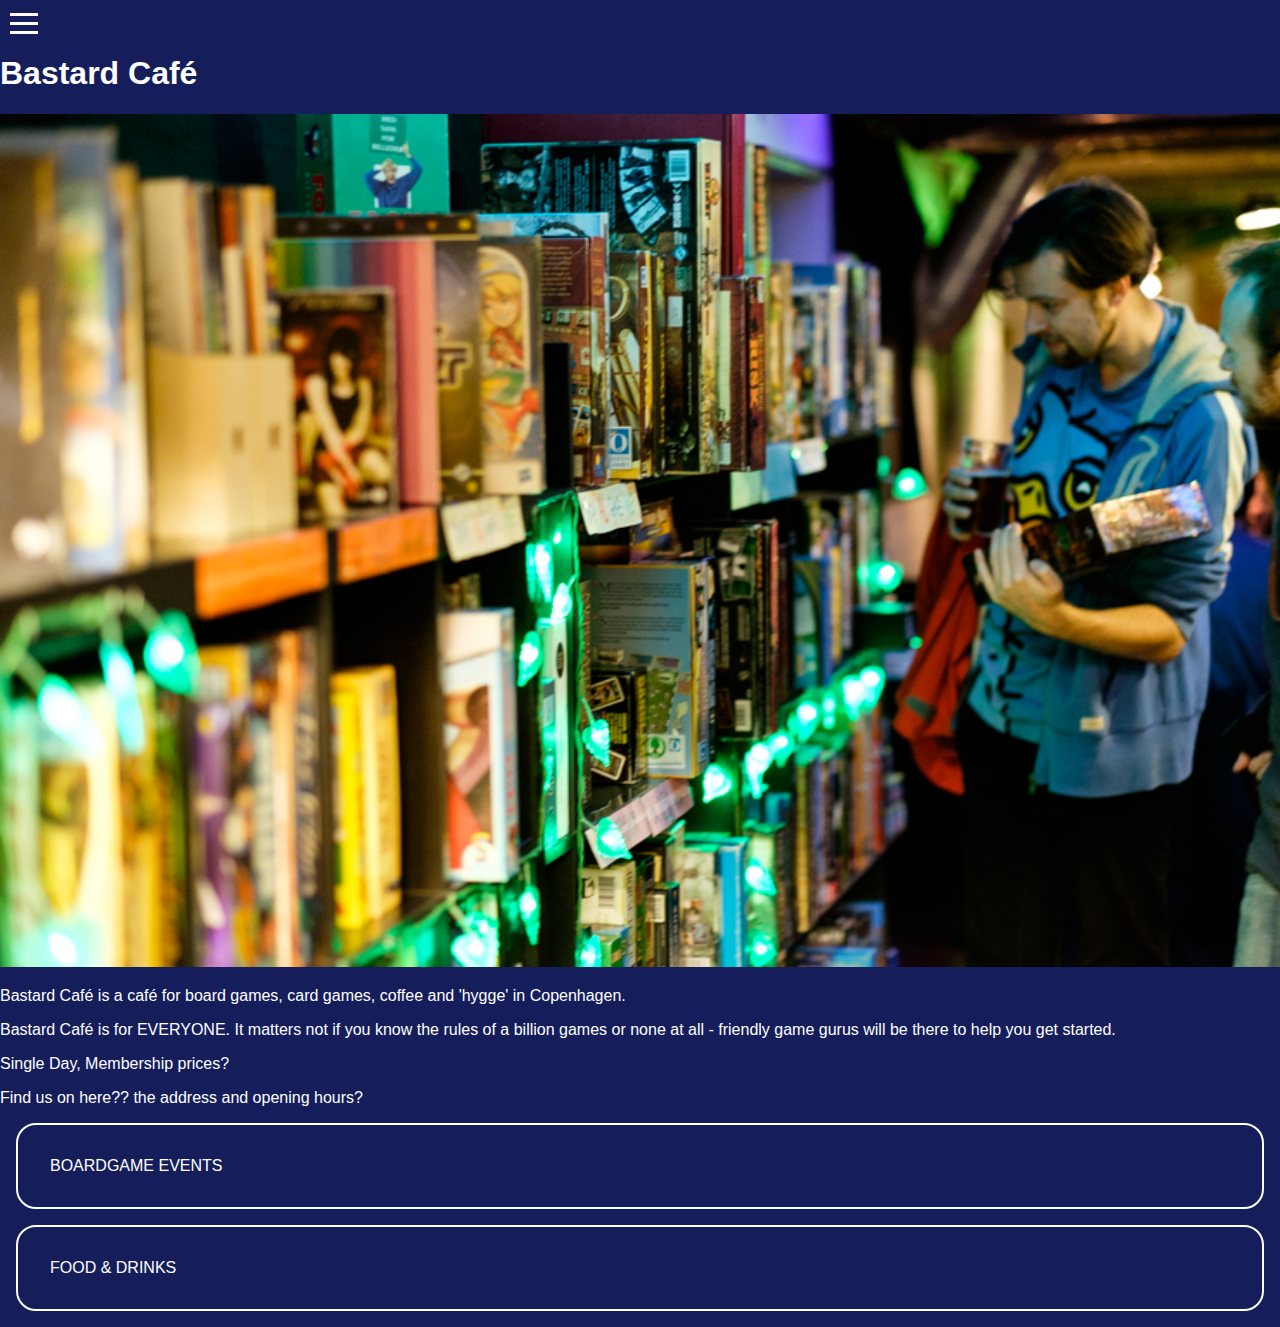
<file: index.html>
<!DOCTYPE html>
<html lang="">
<head>
    <meta charset="utf-8">
    <meta name="viewport" content="width=device-width, initial-scale=1.0">
    <title></title>
    <link rel="stylesheet" href="style.css" type="text/css">
</head>

<body>

    <!-- NAV???, TITLE AT TOP -->

    <nav id="myNav" class="overlay">

        <a href="javascript:void(0)" class="closebtn" onclick="closeNav()">close;

        </a>

        <div class="overlay-content">
            <ul>
                <li><a href="index.html">Bastard Café</a></li>
                <li><a href="games.html">Boardgame Events</a></li>
                <li><a href="fooddrink.html">Food &amp; Drink</a></li>
                <li><a href="contact.html">Find Us</a></li>
            </ul>
        </div>

    </nav>

    <span onclick="openNav()">
        <div class="burgmenu">
            <div class="burger"></div>
            <div class="burger"></div>
            <div class="burger"></div>
        </div>
    </span>


    <h1 class="pagetitle">Bastard Café</h1>

    <!--<div class="headimg">-->
    <img class="headimg" src="img/bgcafe.jpg" alt="man looking at boardgames">
    <!--</div> -->

    <p>Bastard Café is a café for board games, card games, coffee and 'hygge' in Copenhagen.</p>

    <p>Bastard Café is for EVERYONE. It matters not if you know the rules of a billion games or none at all - friendly game gurus will be there to help you get started.</p>

    <p>Single Day, Membership prices?</p>
    <p>Find us on here?? the address and opening hours?</p>

    <a href="games.html">
        <div class="linkevent">BOARDGAME EVENTS</div>
    </a>

    <a href="fooddrink.html">
        <div class="linkfood">FOOD &amp; DRINKS</div>
    </a>

    <script src="menu.js"></script>
</body>
</html>
</file>
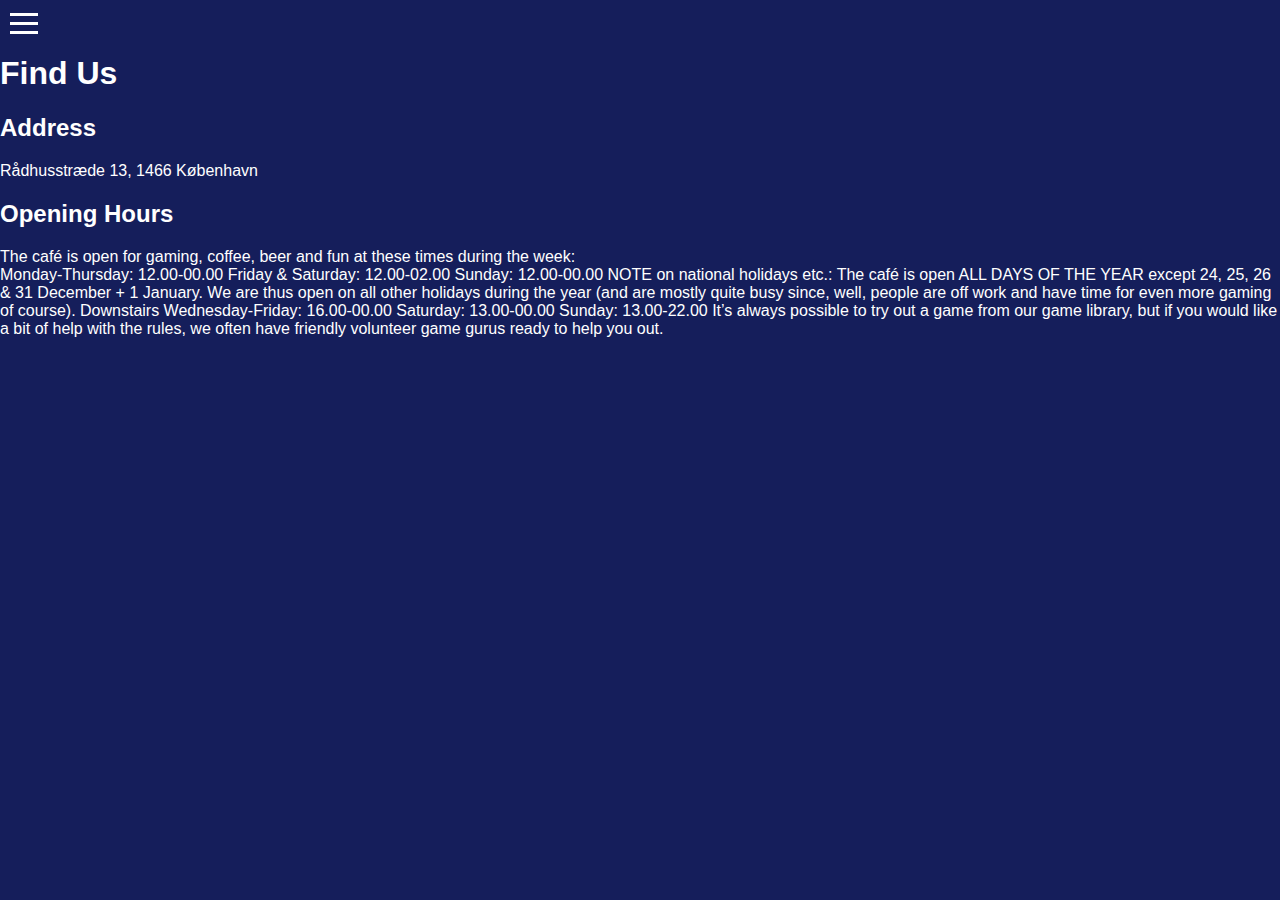
<file: contact.html>
<!DOCTYPE html>
<html lang="">

<head>
    <meta charset="utf-8">
    <meta name="viewport" content="width=device-width, initial-scale=1.0">
    <title></title>
    <link rel="stylesheet" href="style.css" type="text/css">
</head>

<body>


    <nav id="myNav" class="overlay">

        <a href="javascript:void(0)" class="closebtn" onclick="closeNav()">close;

        </a>

        <div class="overlay-content">
    <ul>
        <li><a href="index.html">Bastard Café</a></li>
        <li><a href="games.html">Boardgame Events</a></li>
        <li><a href="fooddrink.html">Food &amp; Drink</a></li>
        <li><a href="contact.html">Find Us</a></li>
    </ul>
        </div>

    </nav>

    <span onclick="openNav()">
        <div class="burgmenu">
            <div class="burger"></div>
            <div class="burger"></div>
            <div class="burger"></div>
        </div>
    </span>

    <h1 class="pagetitle">Find Us</h1>

    <h2>Address</h2>
    <p>Rådhusstræde 13, 1466 København</p>

    <h2>Opening Hours</h2>
    <p>The café is open for gaming, coffee, beer and fun at these times during the week: <br> Monday-Thursday: 12.00-00.00 Friday &amp; Saturday: 12.00-02.00 Sunday: 12.00-00.00 NOTE on national holidays etc.: The café is open ALL DAYS OF THE YEAR except 24, 25, 26 & 31 December + 1 January. We are thus open on all other holidays during the year (and are mostly quite busy since, well, people are off work and have time for even more gaming of course). Downstairs Wednesday-Friday: 16.00-00.00 Saturday: 13.00-00.00 Sunday: 13.00-22.00 It’s always possible to try out a game from our game library, but if you would like a bit of help with the rules, we often have friendly volunteer game gurus ready to help you out.</p>

    <script src="menu.js"></script>
</body>

</html>
</file>
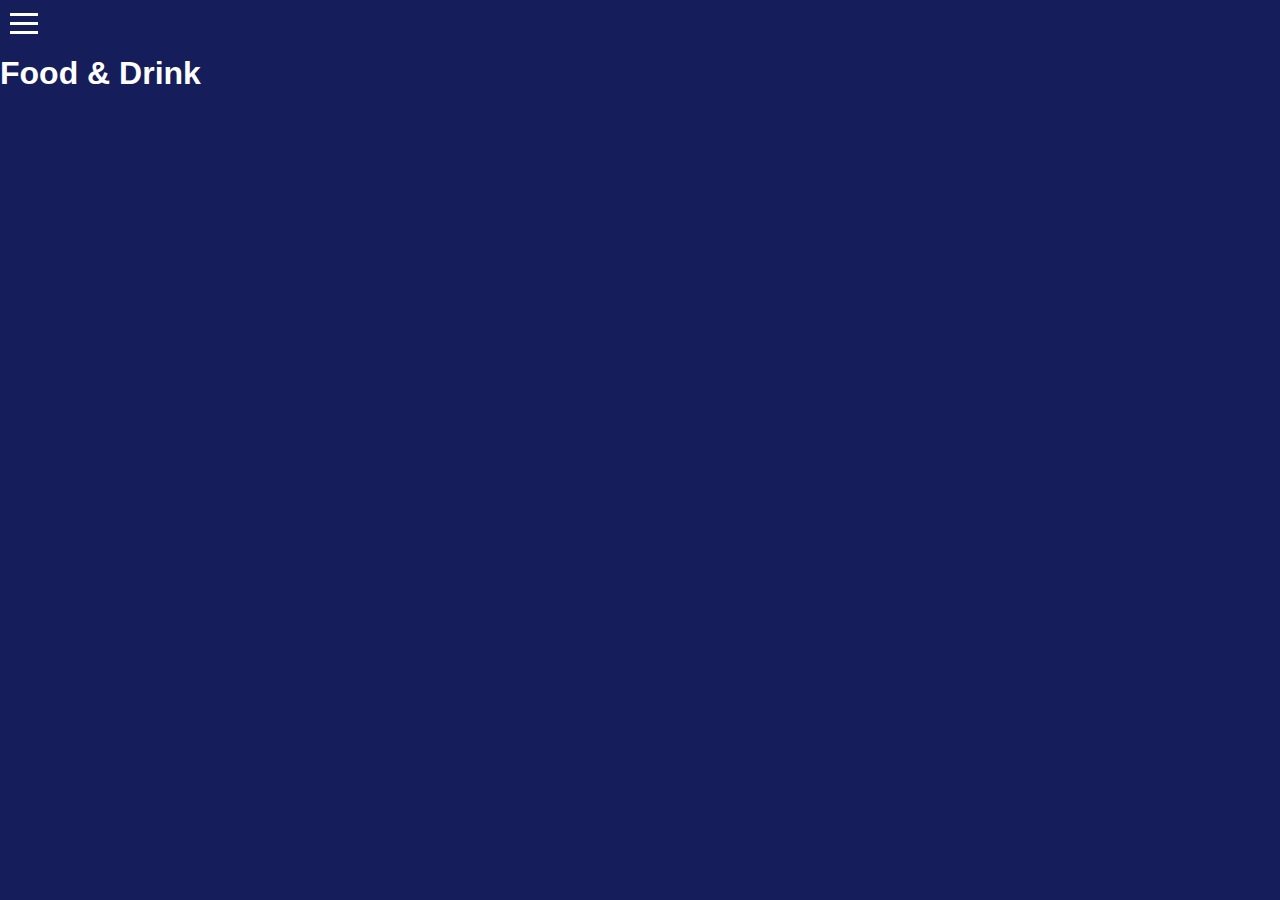
<file: fooddrink.html>
<!DOCTYPE html>
<html lang="">
<head>
    <meta charset="utf-8">
    <meta name="viewport" content="width=device-width, initial-scale=1.0">
    <title></title>
    <link rel="stylesheet" href="style.css" type="text/css">
</head>

<body>

    <nav id="myNav" class="overlay">

        <a href="javascript:void(0)" class="closebtn" onclick="closeNav()">close;

        </a>

        <div class="overlay-content">
    <ul>
        <li><a href="index.html">Bastard Café</a></li>
        <li><a href="games.html">Boardgame Events</a></li>
        <li><a href="fooddrink.html">Food &amp; Drink</a></li>
        <li><a href="contact.html">Find Us</a></li>
    </ul>
        </div>

    </nav>

    <span onclick="openNav()">
        <div class="burgmenu">
            <div class="burger"></div>
            <div class="burger"></div>
            <div class="burger"></div>
        </div>
    </span>


    <h1 class="pagetitle">Food &amp; Drink</h1>

    <section id="fooddrinklist">
        <template id="fdtemp">
        <article class="item">
            <h1>TITLE</h1>
            <div class="descript">DESCRIPTION GOES HERE</div>
            <h2 class="price">kr. <span>PRICE</span></h2>


        </article>

        </template>

    </section>


    <script src="script.js"></script>
    <script src="menu.js"></script>
</body>
</html>
</file>
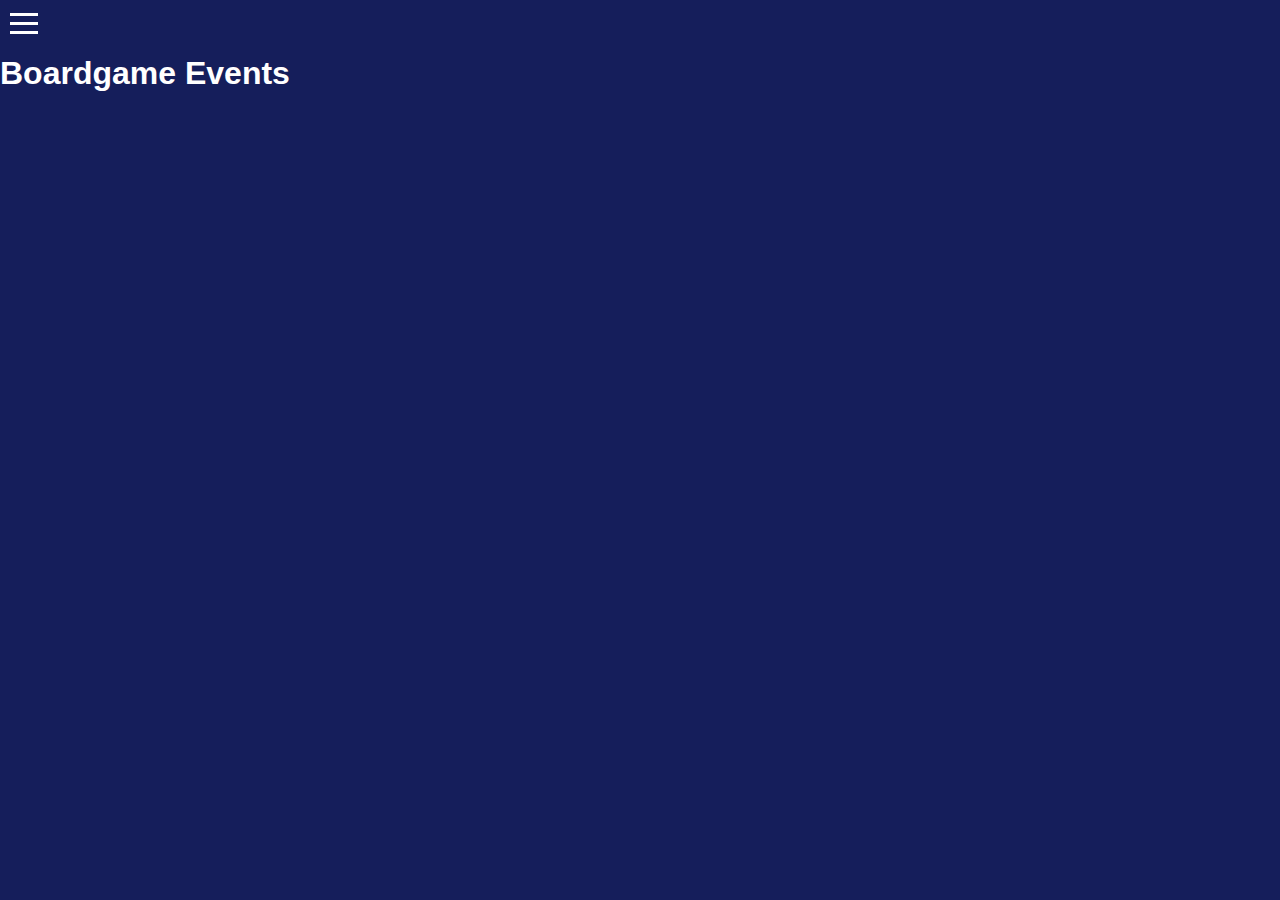
<file: games.html>
<!DOCTYPE html>
<html lang="">
<head>
    <meta charset="utf-8">
    <meta name="viewport" content="width=device-width, initial-scale=1.0">
    <title></title>
    <link rel="stylesheet" href="style.css" type="text/css">
</head>

<body>

    <nav id="myNav" class="overlay">

        <a href="javascript:void(0)" class="closebtn" onclick="closeNav()">close;

        </a>

        <div class="overlay-content">
    <ul>
        <li><a href="index.html">Bastard Café</a></li>
        <li><a href="games.html">Boardgame Events</a></li>
        <li><a href="fooddrink.html">Food &amp; Drink</a></li>
        <li><a href="contact.html">Find Us</a></li>
    </ul>
        </div>

    </nav>

    <span onclick="openNav()">
        <div class="burgmenu">
            <div class="burger"></div>
            <div class="burger"></div>
            <div class="burger"></div>
        </div>
    </span>

    <h1 class="pagetitle">Boardgame Events</h1>

    <section id="gamelist">

        <template id="bgetemp">

        <article class="game">
            <h1>TITLE</h1>
            <img class="eventimg" src="" alt="">
            <div class="descript">DESCRIPTION</div>
            <h2 class="date">DATE</h2>
            <h2 class="time">TIME</h2>
            <h2 class="venue">VENUE</h2>
            <h2 class="price">$PRICE</h2>

        </article>

        </template>

    </section>

    <script src="script.js"></script>
    <script src="menu.js"></script>
</body>
</html>
</file>
<file: style.css>
* {
    box-sizing: border-box;
}

body {
    margin: auto;
    font-family: 'montserrat', sans-serif;
    background-color: #151e5b;
    color: #fff
}

.burgmenu {
    padding-left: 10px;
    padding-top: 7px;
}

.burger {
    border-bottom: 3px solid #fff;
    width: 28px;
    padding-top: 6px;

}


/* The Overlay (background) */
.overlay {
    /* Height & width depends on how you want to reveal the overlay (see JS below) */
    height: 100%;
    width: 0;
    position: fixed; /* Stay in place */
    z-index: 1; /* Sit on top */
    left: 0;
    top: 0;
    background-color: rgb(0,0,0); /* Black fallback color */
    background-color: rgba(0,0,0, 1); /* Black w/opacity */
    overflow-x: hidden; /* Disable horizontal scroll */
    transition: 0.5s; /* 0.5 second transition effect to slide in or slide down the overlay (height or width, depending on reveal) */
}

/* Position the content inside the overlay */
.overlay-content {
    position: relative;
    top: 25%; /* 25% from the top */
    width: 100%; /* 100% width */
    text-align: center; /* Centered text/links */
    margin-top: 30px; /* 30px top margin to avoid conflict with the close button on smaller screens */
}

/* The navigation links inside the overlay */
.overlay a {
    padding: 8px;
    text-decoration: none;
    font-size: 36px;
    color: #818181;
    display: block; /* Display block instead of inline */
    transition: 0.3s; /* Transition effects on hover (color) */
}

/* When you mouse over the navigation links, change their color */
.overlay a:hover, .overlay a:focus {
    color: #f1f1f1;
}

/* Position the close button (top right corner) */
.overlay .closebtn {
    position: absolute;
    top: 20px;
    right: 45px;
    font-size: 60px;
}





a {
    color: #fff;
    text-decoration: none;
}

ul li {
    list-style-type: none;
}

.pagetitle {
    font-family: 'stentiga', sans-serif;
}

.game {
    border: 3px solid #fff;
    padding: 1.5em;
    margin: 1em 1em 0em 1em;
}

.headimg {
    width: 100vw;
}

.linkevent {
    border: 2px solid #fff;
    border-radius: 20px;
    padding: 2em;
    margin: 1em;
}

.linkfood {
    border: 2px solid #fff;
    border-radius: 20px;
    padding: 2em;
    margin: 1em;
}



@media only screen and (min-width: 750px) {

    ul li {
        display: inline-block;
        padding: 0px 20px;
    }


}
</file>
